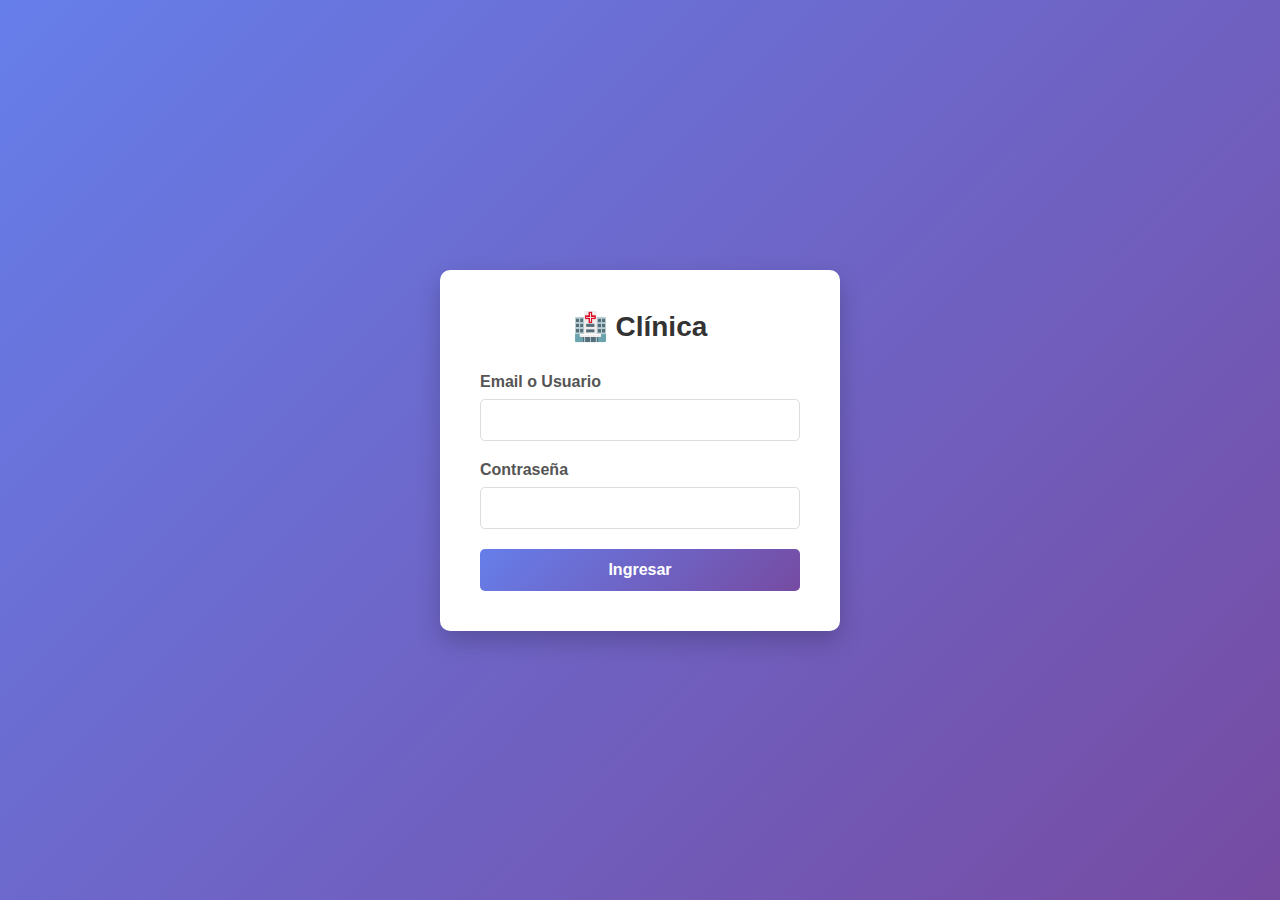
<file: clinica/index.html>
<!DOCTYPE html>
<html lang="es">

<head>
    <meta charset="UTF-8">
    <meta name="viewport" content="width=device-width, initial-scale=1.0">
    <title>Sistema de Gestión de Clínica</title>
    <link rel="stylesheet" href="styles.css">
</head>

<body>

    <div class="login-container" id="loginContainer">
        <div class="login-box">
            <h1>🏥 Clínica</h1>
            <div id="alertLogin" class="alert"></div>
            <form id="loginForm">
                <div class="form-group">
                    <label for="username">Email o Usuario</label>
                    <input type="text" id="username" required>
                </div>
                <div class="form-group">
                    <label for="password">Contraseña</label>
                    <input type="password" id="password" required>
                </div>
                <button type="submit" class="btn btn-primary">Ingresar</button>
            </form>
        </div>
    </div>

    <div class="dashboard" id="dashboard">
        <div class="navbar">
            <h2>🏥 Sistema de Gestión de Clínica</h2>
            <div class="navbar-user">
                <div class="user-info">
                    <div id="userName"></div>
                    <small id="userRole"></small>
                </div>
                <button class="btn-logout" onclick="logout()">Cerrar Sesión</button>
            </div>
        </div>

        <div class="container">
            <div class="main-content">

                <!-- ===== ADMINISTRADOR ===== -->
                <div id="adminDashboard" class="section">
                    <button class="btn-menu active" onclick="showAdminSection('users')">Gestionar Usuarios</button>
                    <button class="btn-menu" onclick="showAdminSection('registerUser')">Registrar Usuario</button>

                    <div id="adminUsers" class="section active">
                        <h3>Lista de Usuarios</h3>
                        <div id="usersList"></div>
                    </div>

                    <div id="adminUserDetail" class="section">
                        <button class="back-btn" onclick="showAdminSection('users')">← Volver</button>
                        <div id="userDetailContent"></div>
                    </div>
                    <div id="adminEditUser" class="section">
                        <button class="back-btn" onclick="showAdminSection('users')">← Volver</button>
                        <h3>Editar Usuario</h3>
                        <form id="editUserForm" onsubmit="saveEditedUser(event)">
                            <div class="form-row">
                                <div class="form-group">
                                    <label for="editUserName">Nombre</label>
                                    <input type="text" id="editUserName" required>
                                </div>
                                <div class="form-group">
                                    <label for="editUserLastname">Apellido</label>
                                    <input type="text" id="editUserLastname" required>
                                </div>
                            </div>
                            <div class="form-row">
                                <div class="form-group">
                                    <label for="editUserEmail">Email</label>
                                    <input type="email" id="editUserEmail" required>
                                </div>
                                <div class="form-group">
                                    <label for="editUserCedula">Cédula</label>
                                    <input type="text" id="editUserCedula" required>
                                </div>
                            </div>
                            <div class="form-row">
                                <div class="form-group">
                                    <label for="editUserPhone">Teléfono</label>
                                    <input type="tel" id="editUserPhone" required>
                                </div>
                                <div class="form-group">
                                    <label for="editUserPassword">Contraseña</label>
                                    <input type="password" id="editUserPassword" required>
                                </div>
                            </div>
                            <div id="editDoctorFields" style="display:none;">
                                <div class="form-row">
                                    <div class="form-group">
                                        <label for="editDoctorSpecialty">Especialidad</label>
                                        <input type="text" id="editDoctorSpecialty">
                                    </div>
                                    <div class="form-group">
                                        <label for="editDoctorSchedule">Horario de Atención</label>
                                        <input type="text" id="editDoctorSchedule" placeholder="Ej: 8AM - 5PM">
                                    </div>
                                </div>
                                <div class="form-row">
                                    <div class="form-group">
                                        <label for="editDoctorConsultPhone">Teléfono Consulta</label>
                                        <input type="tel" id="editDoctorConsultPhone">
                                    </div>
                                </div>
                            </div>
                            <button type="submit" class="btn btn-primary mt-20">Actualizar Usuario</button>
                        </form>
                    </div>
                    <div id="adminRegisterUser" class="section">
                        <h3>Registrar Nuevo Usuario</h3>
                        <form id="registerUserForm" onsubmit="saveNewUser(event)">
                            <div class="form-row">
                                <div class="form-group">
                                    <label for="newUserName">Nombre</label>
                                    <input type="text" id="newUserName" required>
                                </div>
                                <div class="form-group">
                                    <label for="newUserLastname">Apellido</label>
                                    <input type="text" id="newUserLastname" required>
                                </div>
                            </div>
                            <div class="form-row">
                                <div class="form-group">
                                    <label for="newUserEmail">Email</label>
                                    <input type="email" id="newUserEmail" required>
                                </div>
                                <div class="form-group">
                                    <label for="newUserCedula">Cédula</label>
                                    <input type="text" id="newUserCedula" required>
                                </div>
                            </div>
                            <div class="form-row">
                                <div class="form-group">
                                    <label for="newUserPhone">Teléfono</label>
                                    <input type="tel" id="newUserPhone" required>
                                </div>
                                <div class="form-group">
                                    <label for="newUserPassword">Contraseña</label>
                                    <input type="password" id="newUserPassword" required>
                                </div>
                            </div>
                            <div class="form-row">
                                <div class="form-group">
                                    <label for="newUserRole">Rol</label>
                                    <select id="newUserRole" required onchange="updateRoleFields()">
                                        <option value="">-- Seleccionar --</option>
                                        <option value="R001">Administrador</option>
                                        <option value="R002">Secretario</option>
                                        <option value="R003">Médico</option>
                                    </select>
                                </div>
                            </div>
                            <div id="doctorFields" style="display:none;">
                                <div class="form-row">
                                    <div class="form-group">
                                        <label for="doctorSpecialty">Especialidad</label>
                                        <input type="text" id="doctorSpecialty">
                                    </div>
                                    <div class="form-group">
                                        <label for="doctorSchedule">Horario de Atención</label>
                                        <input type="text" id="doctorSchedule" placeholder="Ej: 8AM - 5PM">
                                    </div>
                                </div>
                                <div class="form-row">
                                    <div class="form-group">
                                        <label for="doctorConsultPhone">Teléfono Consulta</label>
                                        <input type="tel" id="doctorConsultPhone">
                                    </div>
                                </div>
                            </div>
                            <button type="submit" class="btn btn-primary mt-20">Registrar Usuario</button>
                        </form>
                    </div>
                </div>

                <!-- ===== SECRETARIO ===== -->
                <div id="secretaryDashboard" class="section">
                    <button class="btn-menu active" onclick="showSecretarySection('patients')">Pacientes</button>
                    <button class="btn-menu" onclick="showSecretarySection('appointments')">Citas</button>
                    <button class="btn-menu" onclick="showSecretarySection('registerPatient')">Registrar
                        Paciente</button>
                    <button class="btn-menu" onclick="showSecretarySection('registerAppointment')">Registrar
                        Cita</button>

                    <div id="secretaryPatients" class="section active">
                        <h3>Lista de Pacientes</h3>
                        <div id="patientsList"></div>
                    </div>

                    <div id="secretaryPatientDetail" class="section">
                        <button class="back-btn" onclick="showSecretarySection('patients')">← Volver</button>
                        <div id="patientDetailContent"></div>
                    </div>

                    <div id="secretaryPatientEdit" class="section">
                        <button class="back-btn" onclick="showSecretarySection('patients')">← Volver</button>
                        <h3>Editar Paciente</h3>
                        <form id="editPatientForm" onsubmit="saveEditedPatient(event)">
                            <div class="form-row">
                                <div class="form-group">
                                    <label for="editPatientName">Nombre</label>
                                    <input type="text" id="editPatientName" required>
                                </div>
                                <div class="form-group">
                                    <label for="editPatientLastname">Apellido</label>
                                    <input type="text" id="editPatientLastname" required>
                                </div>
                            </div>
                            <div class="form-row">
                                <div class="form-group">
                                    <label for="editPatientCedula">Cédula</label>
                                    <input type="text" id="editPatientCedula" required>
                                </div>
                                <div class="form-group">
                                    <label for="editPatientEmail">Email</label>
                                    <input type="email" id="editPatientEmail" required>
                                </div>
                            </div>
                            <div class="form-row">
                                <div class="form-group">
                                    <label for="editPatientPhone">Teléfono</label>
                                    <input type="tel" id="editPatientPhone" required>
                                </div>
                                <div class="form-group">
                                    <label for="editPatientBirthDate">Fecha de Nacimiento</label>
                                    <input type="date" id="editPatientBirthDate" required>
                                </div>
                            </div>
                            <div class="form-row">
                                <div class="form-group">
                                    <label for="editPatientGender">Sexo</label>
                                    <select id="editPatientGender" required>
                                        <option value="">-- Seleccionar --</option>
                                        <option value="M">Masculino</option>
                                        <option value="F">Femenino</option>
                                    </select>
                                </div>
                                <div class="form-group">
                                    <label for="editPatientAddress">Dirección</label>
                                    <input type="text" id="editPatientAddress" required>
                                </div>
                            </div>
                            <div class="form-row full">
                                <div class="form-group">
                                    <label for="editPatientEmergency">Contacto de Emergencia</label>
                                    <input type="text" id="editPatientEmergency" required>
                                </div>
                            </div>
                            <button type="submit" class="btn btn-primary mt-20">Actualizar Paciente</button>
                        </form>
                    </div>

                    <div id="secretaryAppointments" class="section">
                        <h3>Citas Registradas</h3>
                        <div id="appointmentsList"></div>
                    </div>

                    <div id="secretaryAppointmentDetail" class="section">
                        <button class="back-btn" onclick="showSecretarySection('appointments')">← Volver</button>
                        <div id="appointmentDetailContent"></div>
                    </div>

                    <div id="secretaryRegisterPatient" class="section">
                        <h3>Registrar Nuevo Paciente</h3>
                        <form id="registerPatientForm" onsubmit="saveNewPatient(event)">
                            <div class="form-row">
                                <div class="form-group">
                                    <label for="patientName">Nombre</label>
                                    <input type="text" id="patientName" required>
                                </div>
                                <div class="form-group">
                                    <label for="patientLastname">Apellido</label>
                                    <input type="text" id="patientLastname" required>
                                </div>
                            </div>
                            <div class="form-row">
                                <div class="form-group">
                                    <label for="patientCedula">Cédula</label>
                                    <input type="text" id="patientCedula" required>
                                </div>
                                <div class="form-group">
                                    <label for="patientEmail">Email</label>
                                    <input type="email" id="patientEmail" required>
                                </div>
                            </div>
                            <div class="form-row">
                                <div class="form-group">
                                    <label for="patientPhone">Teléfono</label>
                                    <input type="tel" id="patientPhone" required>
                                </div>
                                <div class="form-group">
                                    <label for="patientBirthDate">Fecha de Nacimiento</label>
                                    <input type="date" id="patientBirthDate" required>
                                </div>
                            </div>
                            <div class="form-row">
                                <div class="form-group">
                                    <label for="patientGender">Sexo</label>
                                    <select id="patientGender" required>
                                        <option value="">-- Seleccionar --</option>
                                        <option value="M">Masculino</option>
                                        <option value="F">Femenino</option>
                                    </select>
                                </div>
                                <div class="form-group">
                                    <label for="patientAddress">Dirección</label>
                                    <input type="text" id="patientAddress" required>
                                </div>
                            </div>
                            <div class="form-row full">
                                <div class="form-group">
                                    <label for="patientEmergency">Contacto de Emergencia</label>
                                    <input type="text" id="patientEmergency" required>
                                </div>
                            </div>
                            <button type="submit" class="btn btn-primary mt-20">Registrar Paciente</button>
                        </form>
                    </div>

                    <div id="secretaryRegisterAppointment" class="section">
                        <h3>Registrar Nueva Cita</h3>
                        <form id="registerAppointmentForm" onsubmit="saveNewAppointment(event)">
                            <div class="form-row">
                                <div class="form-group">
                                    <label for="appointmentPatient">Paciente</label>
                                    <select id="appointmentPatient" required>
                                        <option value="">-- Seleccionar --</option>
                                    </select>
                                </div>
                                <div class="form-group">
                                    <label for="appointmentDoctor">Médico</label>
                                    <select id="appointmentDoctor" required>
                                        <option value="">-- Seleccionar --</option>
                                    </select>
                                </div>
                            </div>
                            <div class="form-row">
                                <div class="form-group">
                                    <label for="appointmentDate">Fecha de Cita</label>
                                    <input type="date" id="appointmentDate" required>
                                </div>
                                <div class="form-group">
                                    <label for="appointmentTime">Hora de Cita</label>
                                    <input type="time" id="appointmentTime" required>
                                </div>
                            </div>
                            <div class="form-row">
                                <div class="form-group">
                                    <label for="appointmentStatus">Estado</label>
                                    <select id="appointmentStatus" required>
                                        <option value="Pendiente">Pendiente</option>
                                        <option value="Confirmada">Confirmada</option>
                                        <option value="Cancelada">Cancelada</option>
                                    </select>
                                </div>
                            </div>
                            <button type="submit" class="btn btn-primary mt-20">Registrar Cita</button>
                        </form>
                    </div>
                </div>

                <!-- ===== MEDICO ===== -->
                <div id="doctorDashboard" class="section">
                    <button class="btn-menu active" onclick="showDoctorSection('patients')">Pacientes</button>
                    <button class="btn-menu" onclick="showDoctorSection('appointments')">Citas</button>
                    <button class="btn-menu" onclick="showDoctorSection('medicalCare')">Registrar Atención
                        Médica</button>
                    <button class="btn-menu" onclick="showDoctorSection('medicalHistory')">Registrar Antecedente
                        Médico</button>

                    <div id="doctorPatients" class="section active">
                        <h3>Lista de Pacientes</h3>
                        <div id="doctorPatientsList"></div>
                    </div>

                    <div id="doctorPatientDetail" class="section">
                        <button class="back-btn" onclick="showDoctorSection('patients')">← Volver</button>
                        <div id="doctorPatientDetailContent"></div>
                    </div>

                    <div id="doctorAppointments" class="section">
                        <h3>Citas del Día / Próximas Citas</h3>
                        <div id="doctorAppointmentsList"></div>
                    </div>

                    <div id="doctorAppointmentDetail" class="section">
                        <button class="back-btn" onclick="showDoctorSection('appointments')">← Volver</button>
                        <div id="doctorAppointmentDetailContent"></div>
                    </div>

                    <div id="doctorMedicalCare" class="section">
                        <h3>Registrar Atención Médica</h3>
                        <form id="medicalCareForm" onsubmit="saveMedicalCare(event)">
                            <div class="form-row">
                                <div class="form-group">
                                    <label for="careAppointment">Cita</label>
                                    <select id="careAppointment" required>
                                        <option value="">-- Seleccionar --</option>
                                    </select>
                                </div>
                                <div class="form-group">
                                    <label for="careDate">Fecha de Atención</label>
                                    <input type="date" id="careDate" required>
                                </div>
                            </div>
                            <div class="form-row full">
                                <div class="form-group">
                                    <label for="careReason">Motivo de Consulta</label>
                                    <input type="text" id="careReason" required>
                                </div>
                            </div>
                            <div class="form-row full">
                                <div class="form-group">
                                    <label for="careDiagnosis">Diagnóstico</label>
                                    <input type="text" id="careDiagnosis" required>
                                </div>
                            </div>
                            <div class="form-row full">
                                <div class="form-group">
                                    <label for="careObservations">Observaciones</label>
                                    <textarea id="careObservations" rows="4"></textarea>
                                </div>
                            </div>
                            <button type="submit" class="btn btn-primary mt-20">Registrar Atención</button>
                        </form>
                    </div>

                    <div id="doctorMedicalHistory" class="section">
                        <h3>Registrar Antecedente Médico</h3>
                        <form id="medicalHistoryForm" onsubmit="saveMedicalHistory(event)">
                            <div class="form-row">
                                <div class="form-group">
                                    <label for="historyPatient">Paciente</label>
                                    <select id="historyPatient" required>
                                        <option value="">-- Seleccionar --</option>
                                    </select>
                                </div>
                            </div>
                            <div class="form-row full">
                                <div class="form-group">
                                    <label for="historyAllergies">Alergias</label>
                                    <input type="text" id="historyAllergies" required>
                                </div>
                            </div>
                            <div class="form-row full">
                                <div class="form-group">
                                    <label for="historyChronic">Enfermedades Crónicas</label>
                                    <input type="text" id="historyChronic" required>
                                </div>
                            </div>
                            <div class="form-row full">
                                <div class="form-group">
                                    <label for="historyObservations">Observaciones Generales</label>
                                    <textarea id="historyObservations" rows="4"></textarea>
                                </div>
                            </div>
                            <button type="submit" class="btn btn-primary mt-20">Registrar Antecedente</button>
                        </form>
                    </div>
                </div>

            </div>
        </div>
    </div>

    <script src="script.js"></script>
</body>

</html>
</file>
<file: clinica/styles.css>
* {
    margin: 0;
    padding: 0;
    box-sizing: border-box;
}

body {
    font-family: 'Segoe UI', Tahoma, Geneva, Verdana, sans-serif;
    background: linear-gradient(135deg, #667eea 0%, #764ba2 100%);
    min-height: 100vh;
}

.container {
    max-width: 1400px;
    margin: 0 auto;
    padding: 20px;
}

/* ===== LOGIN ===== */
.login-container {
    display: flex;
    justify-content: center;
    align-items: center;
    min-height: 100vh;
    background: linear-gradient(135deg, #667eea 0%, #764ba2 100%);
}

.login-box {
    background: white;
    padding: 40px;
    border-radius: 10px;
    box-shadow: 0 10px 25px rgba(0,0,0,0.2);
    width: 100%;
    max-width: 400px;
}

.login-box h1 {
    text-align: center;
    color: #333;
    margin-bottom: 30px;
    font-size: 28px;
}

.form-group {
    margin-bottom: 20px;
}

.form-group label {
    display: block;
    margin-bottom: 8px;
    color: #555;
    font-weight: 600;
}

.form-group input,
.form-group select {
    width: 100%;
    padding: 12px;
    border: 1px solid #ddd;
    border-radius: 5px;
    font-size: 14px;
    transition: border-color 0.3s;
}

.form-group input:focus,
.form-group select:focus {
    outline: none;
    border-color: #667eea;
    box-shadow: 0 0 5px rgba(102, 126, 234, 0.3);
}

.btn {
    width: 100%;
    padding: 12px;
    border: none;
    border-radius: 5px;
    font-size: 16px;
    font-weight: 600;
    cursor: pointer;
    transition: all 0.3s;
}

.btn-primary {
    background: linear-gradient(135deg, #667eea 0%, #764ba2 100%);
    color: white;
}

.btn-primary:hover {
    transform: translateY(-2px);
    box-shadow: 0 5px 15px rgba(102, 126, 234, 0.4);
}

.btn-secondary {
    background: #6c757d;
    color: white;
    margin-top: 10px;
}

.alert {
    padding: 12px;
    border-radius: 5px;
    margin-bottom: 20px;
    display: none;
}

.alert-danger {
    background: #f8d7da;
    color: #721c24;
    border: 1px solid #f5c6cb;
    display: block;
}

.alert-warning {
    background: #fff3cd;
    color: #856404;
    border: 1px solid #ffeeba;
    display: block;
}

.alert-success {
    background: #d4edda;
    color: #155724;
    border: 1px solid #c3e6cb;
    display: block;
}

/* ===== DASHBOARD ===== */
.dashboard {
    display: none;
}

.navbar {
    background: white;
    padding: 20px;
    margin-bottom: 30px;
    border-radius: 10px;
    box-shadow: 0 2px 10px rgba(0,0,0,0.1);
    display: flex;
    justify-content: space-between;
    align-items: center;
}

.navbar h2 {
    color: #333;
    margin: 0;
}

.navbar-user {
    display: flex;
    align-items: center;
    gap: 15px;
}

.user-info {
    text-align: right;
    color: #666;
}

.btn-logout {
    padding: 8px 16px;
    background: #e74c3c;
    color: white;
    border: none;
    border-radius: 5px;
    cursor: pointer;
    font-weight: 600;
}

.btn-logout:hover {
    background: #c0392b;
}

.main-content {
    background: white;
    padding: 30px;
    border-radius: 10px;
    box-shadow: 0 2px 10px rgba(0,0,0,0.1);
}

.section {
    display: none;
}

.section.active {
    display: block;
}

.btn-menu {
    display: inline-block;
    margin-right: 10px;
    margin-bottom: 20px;
    padding: 10px 20px;
    background: #667eea;
    color: white;
    border: none;
    border-radius: 5px;
    cursor: pointer;
    font-weight: 600;
}

.btn-menu:hover {
    background: #764ba2;
}

.btn-menu.active {
    background: #764ba2;
}

.btn-action {
    padding: 8px 15px;
    margin-right: 5px;
    margin-bottom: 5px;
    border: none;
    border-radius: 5px;
    cursor: pointer;
    font-weight: 600;
    font-size: 12px;
    transition: all 0.3s ease;
}

.btn-view {
    background: #3498db;
    color: white;
}

.btn-edit {
    background: #f39c12;
    color: white;
}

.btn-delete {
    background: #e74c3c;
    color: white;
}

.btn-action:hover {
    opacity: 0.8;
    transform: translateY(-1px);
}

/* ===== TABLAS ===== */
table {
    width: 100%;
    border-collapse: collapse;
    margin: 20px 0;
}

table thead {
    background: #f8f9fa;
}

table th {
    padding: 15px;
    text-align: left;
    font-weight: 600;
    color: #333;
    border-bottom: 2px solid #ddd;
}

table td {
    padding: 12px 15px;
    border-bottom: 1px solid #ddd;
}

table tr:hover {
    background: #f9f9f9;
}

/* ===== BADGES ===== */
.badge {
    display: inline-block;
    padding: 6px 12px;
    border-radius: 12px;
    font-size: 12px;
    font-weight: bold;
    text-transform: uppercase;
    text-align: center;
    min-width: 80px;
}

.badge-warning {
    background-color: #ffc107 !important;
    color: #212529 !important;
}

.badge-active {
    background-color: #28a745 !important;
    color: white !important;
}

.badge-inactive {
    background-color: #dc3545 !important;
    color: white !important;
}

.badge-info {
    background-color: #17a2b8;
    color: white;
}

.badge-admin {
    background-color: #6f42c1;
    color: white;
}

.badge-secretary {
    background-color: #17a2b8;
    color: white;
}

.badge-doctor {
    background-color: #20c997;
    color: white;
}

/* ===== MODALES ===== */
.modal {
    display: none;
    position: fixed;
    z-index: 1000;
    left: 0;
    top: 0;
    width: 100%;
    height: 100%;
    background: rgba(0,0,0,0.5);
}

.modal-content {
    background: white;
    margin: 5% auto;
    padding: 30px;
    border-radius: 10px;
    width: 90%;
    max-width: 600px;
    max-height: 80vh;
    overflow-y: auto;
}

.modal-header {
    font-size: 24px;
    font-weight: 600;
    margin-bottom: 20px;
    color: #333;
}

.close-modal {
    float: right;
    font-size: 28px;
    font-weight: bold;
    cursor: pointer;
    color: #999;
}

.close-modal:hover {
    color: #333;
}

/* ===== FORMULARIOS ===== */
.form-row {
    display: grid;
    grid-template-columns: 1fr 1fr;
    gap: 15px;
    margin-bottom: 15px;
}

.form-row.full {
    grid-template-columns: 1fr;
}

.info-grid {
    display: grid;
    grid-template-columns: 1fr 1fr;
    gap: 20px;
    margin-top: 20px;
}

.info-item {
    background: #f8f9fa;
    padding: 15px;
    border-radius: 5px;
}

.info-item label {
    font-weight: 600;
    color: #667eea;
    display: block;
    margin-bottom: 5px;
}

.info-item p {
    color: #333;
    margin: 0;
}

.info-item.full {
    grid-column: 1 / -1;
}

/* ===== BOTONES ===== */
.back-btn {
    padding: 8px 16px;
    background: #95a5a6;
    color: white;
    border: none;
    border-radius: 5px;
    cursor: pointer;
    margin-bottom: 20px;
    transition: all 0.3s ease;
}

.back-btn:hover {
    background: #7f8c8d;
    transform: translateY(-1px);
}

.text-center {
    text-align: center;
}

.mt-20 {
    margin-top: 20px;
}

.no-data {
    text-align: center;
    color: #999;
    padding: 40px;
    font-size: 16px;
    font-style: italic;
}

/* ===== TEXTAREA ===== */
textarea {
    width: 100%;
    padding: 10px;
    border: 1px solid #ddd;
    border-radius: 5px;
    font-family: 'Segoe UI', Tahoma, Geneva, Verdana, sans-serif;
    resize: vertical;
    min-height: 80px;
}

/* ===== TÍTULOS ===== */
h3 {
    margin-bottom: 20px;
    color: #333;
    font-size: 24px;
    font-weight: 600;
}

h4 {
    margin-bottom: 15px;
    color: #555;
    font-size: 18px;
    font-weight: 600;
}

/* ===== SELECT DE ESTADO ===== */
.status-select {
    padding: 6px 10px;
    border-radius: 4px;
    border: 1px solid #ddd;
    font-size: 14px;
    background-color: white;
    cursor: pointer;
    transition: all 0.3s ease;
    min-width: 120px;
}

.status-select:hover {
    border-color: #007bff;
}

.status-select:focus {
    outline: none;
    border-color: #007bff;
    box-shadow: 0 0 0 2px rgba(0, 123, 255, 0.25);
}

/* Estilos específicos para cada estado en el combobox */
.status-select option[value="Pendiente"] {
    background-color: #fff3cd;
    color: #856404;
}

.status-select option[value="Confirmada"] {
    background-color: #d4edda;
    color: #155724;
}

.status-select option[value="Cancelada"] {
    background-color: #f8d7da;
    color: #721c24;
}

/* ===== TARJETAS DE ESTADÍSTICAS ===== */
.stats-grid {
    display: grid;
    grid-template-columns: repeat(auto-fit, minmax(200px, 1fr));
    gap: 20px;
    margin: 20px 0;
}

.stat-card {
    background: linear-gradient(135deg, #667eea 0%, #764ba2 100%);
    color: white;
    padding: 20px;
    border-radius: 10px;
    text-align: center;
    box-shadow: 0 4px 15px rgba(0,0,0,0.1);
}

.stat-card h4 {
    color: white;
    margin-bottom: 10px;
    font-size: 14px;
    text-transform: uppercase;
    opacity: 0.9;
}

.stat-card .stat-number {
    font-size: 32px;
    font-weight: bold;
    margin: 0;
}

/* ===== ELEMENTOS DE ATENCIÓN MÉDICA ===== */
.care-item {
    border: 1px solid #ddd;
    padding: 15px;
    margin-bottom: 10px;
    border-radius: 5px;
    cursor: pointer;
    transition: all 0.3s ease;
}

.care-item:hover {
    border-color: #007bff;
    box-shadow: 0 2px 8px rgba(0, 123, 255, 0.1);
}

.care-detail {
    display: none;
    margin-top: 10px;
    padding-top: 10px;
    border-top: 1px solid #eee;
}

/* ===== RESPONSIVE ===== */
@media (max-width: 768px) {
    .container {
        padding: 10px;
    }
    
    .navbar {
        flex-direction: column;
        gap: 15px;
        text-align: center;
    }
    
    .navbar-user {
        flex-direction: column;
        gap: 10px;
    }
    
    .form-row {
        grid-template-columns: 1fr;
    }
    
    .info-grid {
        grid-template-columns: 1fr;
    }
    
    .main-content {
        padding: 20px;
    }
    
    table {
        font-size: 14px;
    }
    
    table th,
    table td {
        padding: 8px 10px;
    }
    
    .btn-action {
        display: block;
        width: 100%;
        margin-bottom: 5px;
    }
}

/* ===== UTILIDADES ===== */
.mb-20 {
    margin-bottom: 20px;
}

.p-20 {
    padding: 20px;
}

.bg-light {
    background-color: #f8f9fa !important;
}

.text-muted {
    color: #6c757d !important;
}

.shadow-sm {
    box-shadow: 0 2px 4px rgba(0,0,0,0.1);
}

.rounded {
    border-radius: 5px;
}

/* ===== ANIMACIONES ===== */
@keyframes fadeIn {
    from {
        opacity: 0;
        transform: translateY(10px);
    }
    to {
        opacity: 1;
        transform: translateY(0);
    }
}

.section.active {
    animation: fadeIn 0.3s ease;
}

.care-detail[style*="display: block"] {
    animation: fadeIn 0.3s ease;
}
</file>
